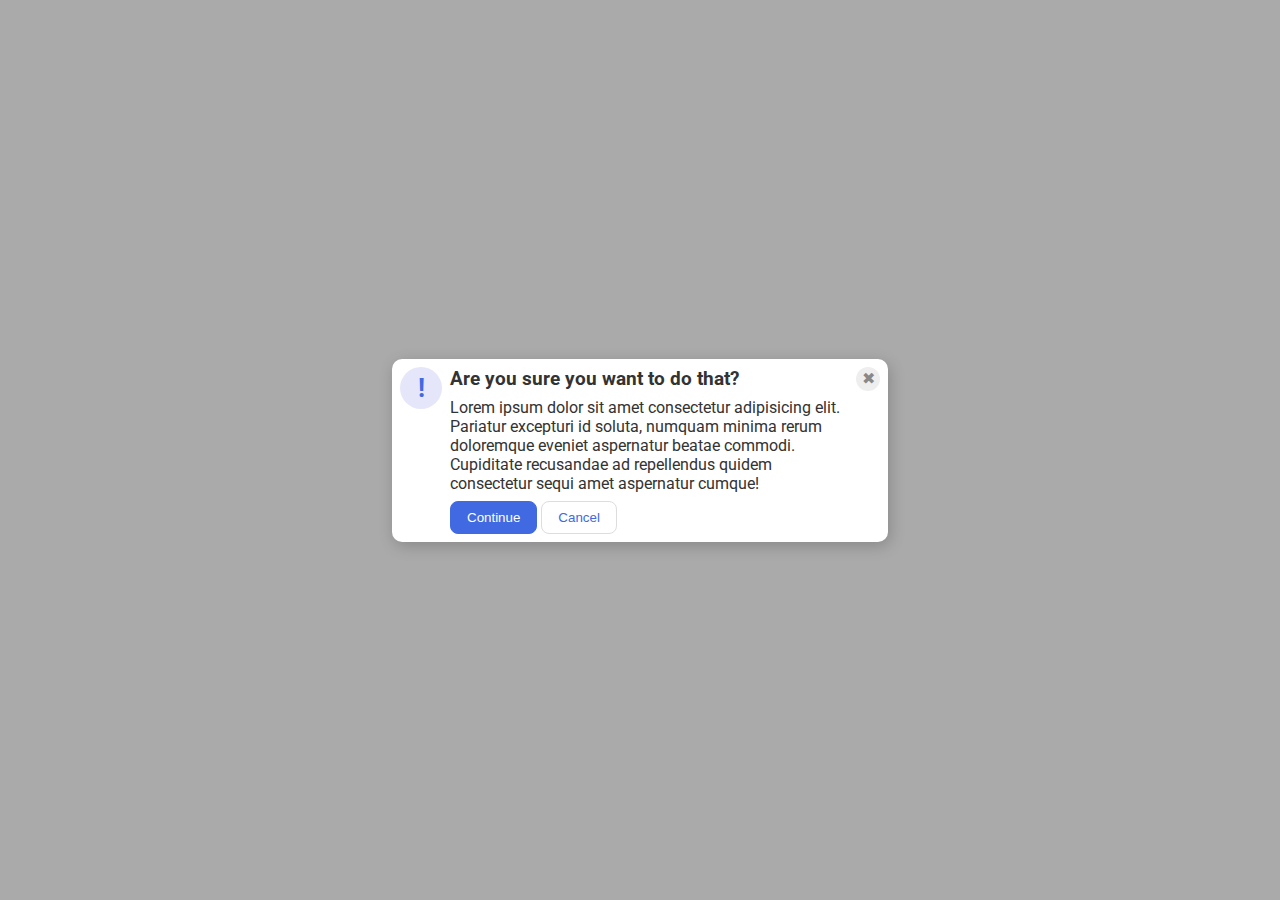
<file: flex/05-flex-modal/index.html>
<!DOCTYPE html>
<html lang="en">
  <head>
    <meta charset="UTF-8">
    <meta http-equiv="X-UA-Compatible" content="IE=edge">
    <meta name="viewport" content="width=device-width, initial-scale=1.0">
    <link rel="stylesheet" href="style.css">
    <title>Modal</title>
  </head>
  <body>
    <div class="modal">
      <div class="icon">!</div>
        <div class="text-and-buttons">
        <div class="header">Are you sure you want to do that?</div>
        <div class="text">Lorem ipsum dolor sit amet consectetur adipisicing elit. Pariatur excepturi id soluta, numquam minima rerum doloremque eveniet aspernatur beatae commodi. Cupiditate recusandae ad repellendus quidem consectetur sequi amet aspernatur cumque!</div>
      <div class="buttons">
        <button class="continue">Continue</button>
        <button class="cancel">Cancel</button>
      </div>
      </div>
      <div class="close-button">✖</div>
    </div>
  </body>
</html>
</file>
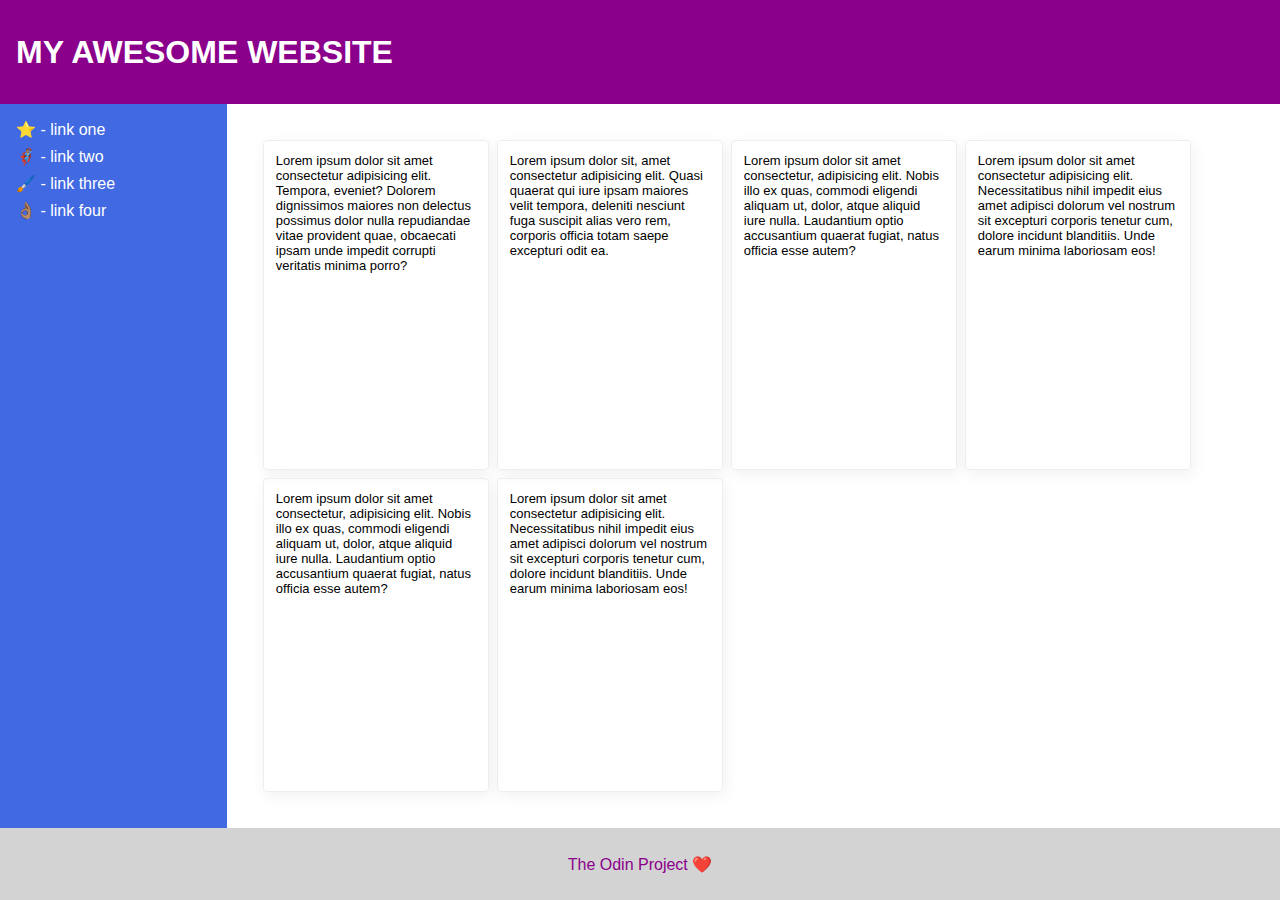
<file: flex/07-flex-layout-2/index.html>
<!DOCTYPE html>
<html lang="en">

<head>
    <meta charset="UTF-8">
    <meta http-equiv="X-UA-Compatible" content="IE=edge">
    <meta name="viewport" content="width=device-width, initial-scale=1.0">
    <title>The Holy Grail</title>
    <link rel="stylesheet" href="style.css">
</head>

<body>
    <div class="header">
        MY AWESOME WEBSITE
    </div>

    <div class="content">
        <div class="sidebar">
            <ul>
                <li><a href="#">⭐ - link one</a></li>
                <li><a href="#">🦸🏽‍♂️ - link two</a></li>
                <li><a href="#">🖌️ - link three</a></li>
                <li><a href="#">👌🏽 - link four</a></li>
            </ul>
        </div>
        <div class="deck">
            <div class="card">Lorem ipsum dolor sit amet consectetur adipisicing elit. Tempora, eveniet? Dolorem dignissimos
                maiores non delectus possimus dolor nulla repudiandae vitae provident quae, obcaecati ipsam unde impedit
                corrupti veritatis minima porro?</div>
            <div class="card">Lorem ipsum dolor sit, amet consectetur adipisicing elit. Quasi quaerat qui iure ipsam maiores
                velit tempora, deleniti nesciunt fuga suscipit alias vero rem, corporis officia totam saepe excepturi odit
                ea.</div>
            <div class="card">Lorem ipsum dolor sit amet consectetur, adipisicing elit. Nobis illo ex quas, commodi eligendi
                aliquam ut, dolor, atque aliquid iure nulla. Laudantium optio accusantium quaerat fugiat, natus officia esse
                autem?</div>
            <div class="card">Lorem ipsum dolor sit amet consectetur adipisicing elit. Necessitatibus nihil impedit eius
                amet adipisci dolorum vel nostrum sit excepturi corporis tenetur cum, dolore incidunt blanditiis. Unde earum
                minima laboriosam eos!</div>
            <div class="card">Lorem ipsum dolor sit amet consectetur, adipisicing elit. Nobis illo ex quas, commodi eligendi
                aliquam ut, dolor, atque aliquid iure nulla. Laudantium optio accusantium quaerat fugiat, natus officia esse
                autem?</div>
            <div class="card">Lorem ipsum dolor sit amet consectetur adipisicing elit. Necessitatibus nihil impedit eius
                amet adipisci dolorum vel nostrum sit excepturi corporis tenetur cum, dolore incidunt blanditiis. Unde earum
                minima laboriosam eos!</div>
        </div>
    </div>
    <div class="footer">
        The Odin Project ❤️
    </div>
</body>

</html>
</file>
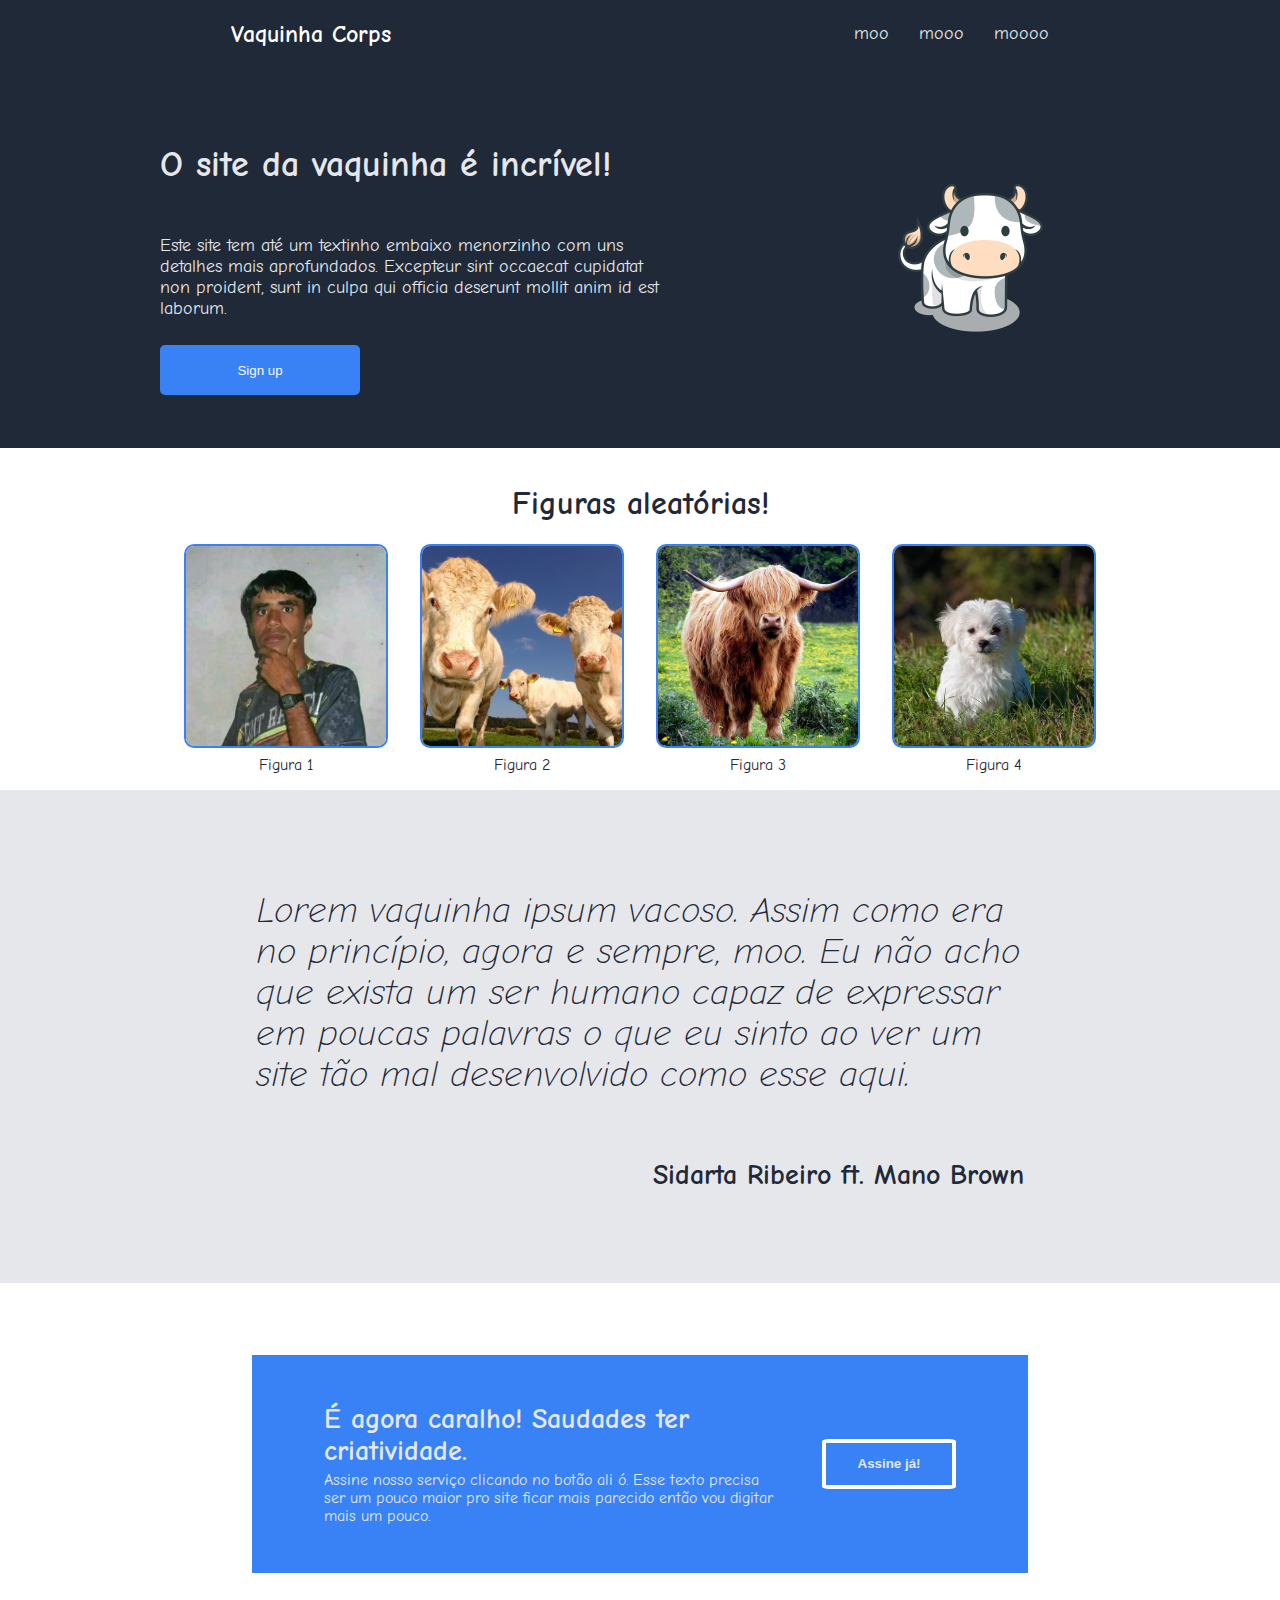
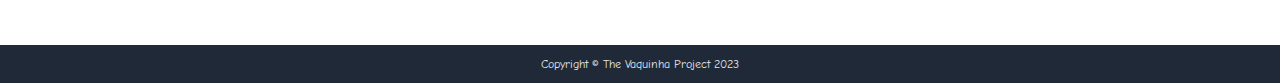
<file: flex/final-project/index.html>
<!DOCTYPE html>
<html lang="pt-BR">

<head>
    <meta charset="UTF-8">
    <meta http-equiv="X-UA-Compatible" content="IE=edge">
    <!-- <meta name="viewport" content="width=device-width, initial-scale=1.0"> -->
    <link rel="stylesheet" href="style.css">
    <link rel="preconnect" href="https://fonts.googleapis.com">
    <link rel="preconnect" href="https://fonts.gstatic.com" crossorigin>
    <link href="https://fonts.googleapis.com/css2?family=Comic+Neue:wght@300;700;900&display=swap" rel="stylesheet">
    <title>Meu primeiro site bonitão</title>
</head>

<body>
    <div class="hero">
        <div class="header">
            <div class="left-header">
                <!-- <img src="cow-logo.avif" alt="Logo de uma vaca" height="200px" width="200px"> -->
                <h2>Vaquinha Corps</h2>
            </div>
            <div class="right-header">
                <ul>
                    <li>moo</li>
                    <li>mooo</li>
                    <li>moooo</li>
                </ul>
            </div>
        </div>
        <div class="banner">
            <div class="greeting">
                <h1>O site da vaquinha é incrível!</h1>
                <p>Este site tem até um textinho embaixo menorzinho com uns detalhes mais aprofundados. Excepteur sint
                    occaecat cupidatat non proident, sunt in culpa qui officia deserunt mollit anim id est laborum.</p>
                <button>Sign up</button>
            </div>
            <img class="cow" src="./cute-cow.png" alt="Vaquinha">
        </div>
    </div>
    <div class="figure-container">
        <h1>Figuras aleatórias!</h1>
        <div class="gallery">
            <div class="my-fig">
                <img src="./cabeça-de-gelo.jpg" alt="Texto">
                Figura 1
            </div>
            <div class="my-fig">
                <img src="./cow-rap-cover.jpg" alt="">
                Figura 2
            </div>
            <div class="my-fig">
                <img src="./hairy-cow.jpg" alt="">
                Figura 3
            </div>
            <div class="my-fig">
                <img src="./not-a-cow.jpg" alt="">
                Figura 4
            </div>
        </div>
    </div>
    <div class="bigquote">
        <p class="quote">Lorem vaquinha ipsum vacoso. Assim como era no princípio, agora e sempre, moo. Eu não acho que exista um ser humano capaz de expressar em poucas palavras o que eu sinto ao ver um site tão mal desenvolvido como esse aqui.</p>
        <p class="author"> Sidarta Ribeiro ft. Mano Brown</p>
    </div>
    <div class="calltoaction">
        <div class="calltexto">
            <p class="titulo">É agora  caralho! Saudades ter criatividade.</p>
            <p>Assine nosso serviço clicando no botão ali ó. Esse texto precisa ser um pouco maior pro site ficar mais parecido então vou digitar mais um pouco.</p>
        </div>
        <button class="assine">
            Assine já!
        </button>
    </div>
    <p class="copyright">Copyright © The Vaquinha Project 2023</p>
</body>

</html>
</file>
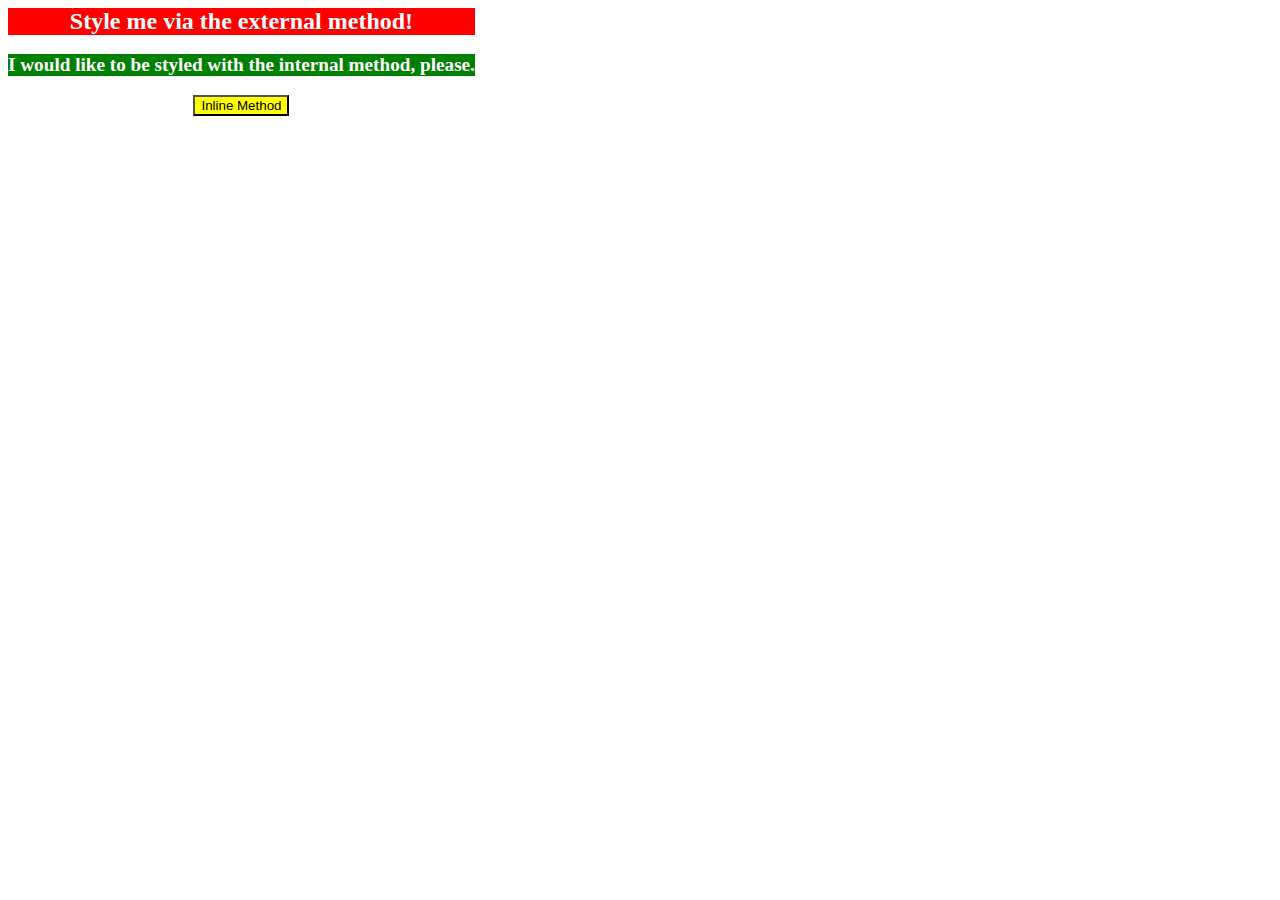
<file: foundations/01-css-methods/index.html>
<!DOCTYPE html>
<html lang="en">
  <head>
    <meta charset="UTF-8">
    <meta http-equiv="X-UA-Compatible" content="IE=edge">
    <meta name="viewport" content="width=device-width, initial-scale=1.0">
    <title>Methods for Adding CSS</title>
    <link rel="stylesheet" href="styles.css">
    <style>
        p {
            background-color: green;
            color: white;
            font-size: larger;
            font-family: fantasy;
        }
    </style>
  </head>
  
  <body>
    <div>Style me via the external method!</div>
    <p>I would like to be styled with the internal method, please.</p>
    <button style="background-color: yellow; color: black;">Inline Method</button>
  </body>
</html>
</file>
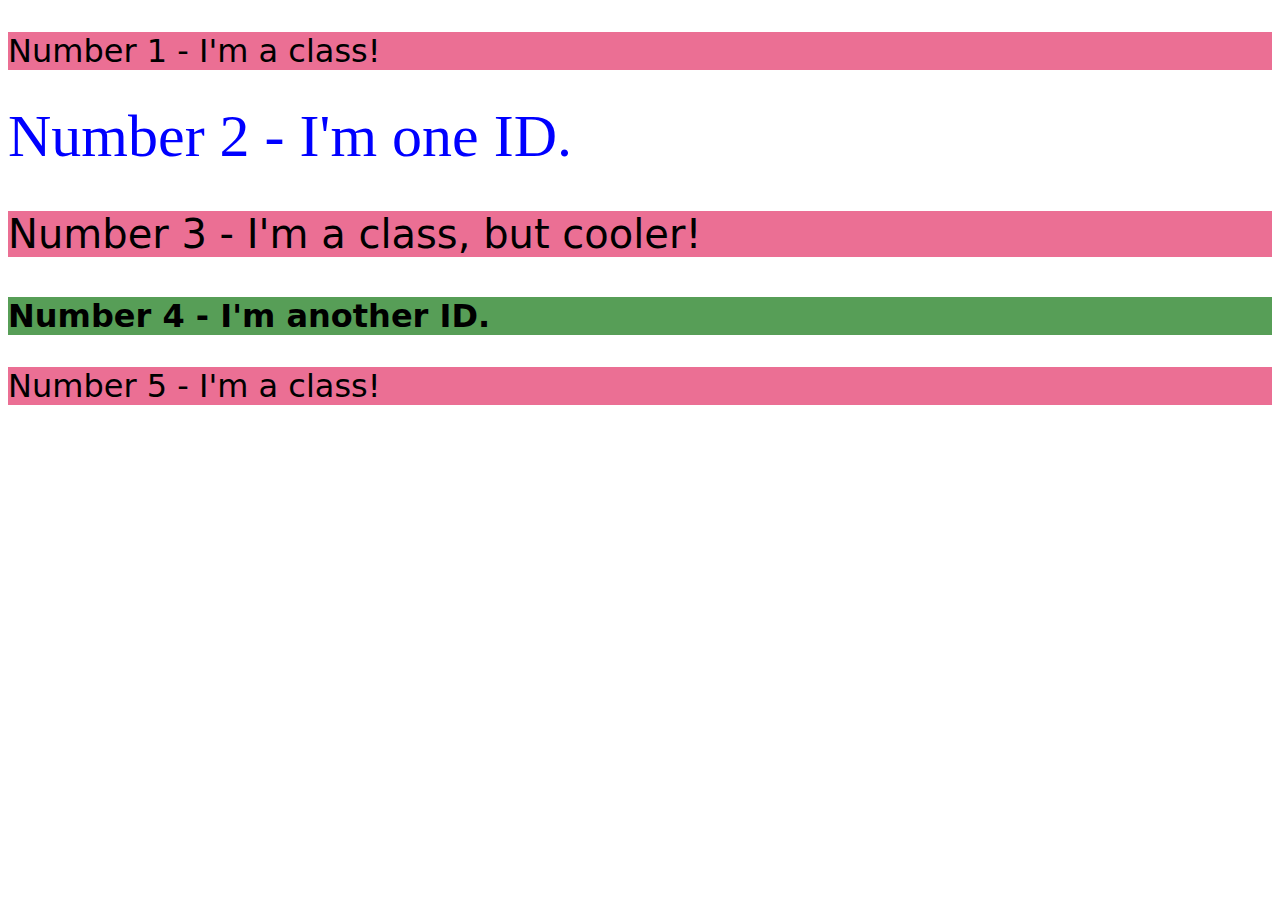
<file: foundations/02-class-id-selectors/index.html>
<!DOCTYPE html>
<html lang="en">
  <head>
    <meta charset="UTF-8">
    <meta http-equiv="X-UA-Compatible" content="IE=edge">
    <meta name="viewport" content="width=device-width, initial-scale=1.0">
    <title>Class and ID Selectors</title>
    <link rel="stylesheet" href="style.css">
  </head>
  <body>
    <p class="impar">Number 1 - I'm a class!</p>
    <div id="idazul">Number 2 - I'm one ID.</div>
    <p class="impar maior">Number 3 - I'm a class, but cooler!</p>
    <div class="impar" id="idverde">Number 4 - I'm another ID.</div>
    <p class="impar">Number 5 - I'm a class!</p>
  </body>
</html>
</file>
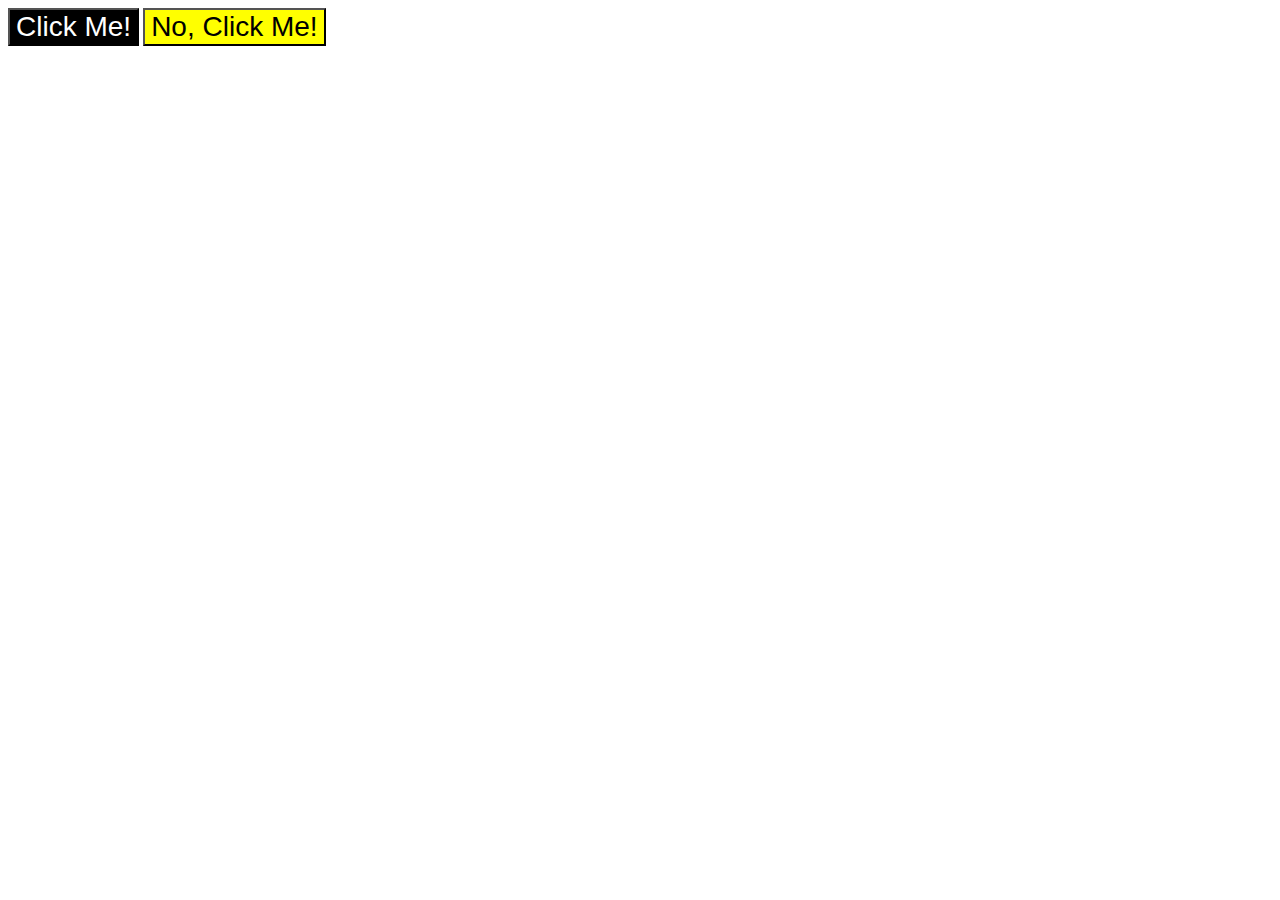
<file: foundations/03-grouping-selectors/index.html>
<!DOCTYPE html>
<html lang="en">
  <head>
    <meta charset="UTF-8">
    <meta http-equiv="X-UA-Compatible" content="IE=edge">
    <meta name="viewport" content="width=device-width, initial-scale=1.0">
    <title>Grouping Selectors</title>
    <link rel="stylesheet" href="style.css">
  </head>
  <body>
    <button class="preto">Click Me!</button>
    <button class="amarelo">No, Click Me!</button>
  </body>
</html>
</file>
<file: flex/05-flex-modal/style.css>
@import url('https://fonts.googleapis.com/css2?family=Roboto:wght@400;700&display=swap');

html, body {
  height: 100%;
}

body {
  font-family: Roboto, sans-serif;
  margin: 0;
  background: #aaa;
  color: #333;
  /* I'll give you this one for free lol */
  display: flex;
  align-items: center;
  justify-content: center;
}

.modal {
  background: white;
  width: 480px;
  border-radius: 10px;
  box-shadow: 2px 4px 16px rgba(0,0,0,.2);
  display: flex;
  text-align: left;
  padding: 8px;
  gap: 8px;
}

.text-and-buttons {
    display: flex;
    flex-flow: column;
    gap: 8px;
}

.icon {
  color: royalblue;
  font-size: 26px;
  font-weight: 700;
  background: lavender;
  width: 42px;
  height: 42px;
  border-radius: 50%;
  display: flex;
  align-items: center;
  justify-content: center;
  flex: 1 0 auto;
}

.close-button {
  background: #eee;
  border-radius: 50%;
  color: #888;
  font-weight: 400;
  font-size: 16px;
  height: 24px;
  width: 24px;
  display: flex;
  align-items: center;
  justify-content: center;
  flex: 1 0 auto;
}

button {
  padding: 8px 16px;
  border-radius: 8px;
}

button.continue {
  background: royalblue;
  border: 1px solid royalblue;
  color: white;
}

button.cancel {
  background: white;
  border: 1px solid #ddd;
  color: royalblue;
}

.header{
    font-size: larger;
    font-weight: bold;
}
</file>
<file: flex/07-flex-layout-2/style.css>
body {
  font-family: -apple-system, BlinkMacSystemFont, 'Segoe UI', Roboto, Oxygen, Ubuntu, Cantarell, 'Open Sans', 'Helvetica Neue', sans-serif;
  margin: 0;
  min-height: 100vh;
  display: flex;
  flex-flow: column;
}

ul {
    list-style-type: none;
    display: flex;
    flex-flow: column;
    justify-content: flex-start;
    padding: 0;
    margin: 8px;
    gap: 8px;
}

a {
    color: white;
    text-decoration: none;
    text-align: center;
}


.header {
  height: 72px;
  background: darkmagenta;
  color: white;
  font-size: 32px;
  font-weight: 900;
  display: flex;
  align-items: center;
  padding: 16px;
}

.footer {
  height: 72px;
  background: lightgray;
  color: darkmagenta;
  display: flex;
  justify-content: center;
  align-items: center;
}

.content {
    display: flex;
    text-align: left;
    flex: auto;
}

.sidebar {
  width: 300px;
  background: royalblue;
  display: flex;
  flex-flow: column;
  padding: 8px;
}

.deck {
    display: flex;
    flex-flow: row wrap;
    gap: 8px;
    justify-content: flex-start;
    padding: 36px;
}

.card {
  border: 1px solid #eee;
  font-size: small;
  box-shadow: 2px 4px 16px rgba(0,0,0,.06);
  border-radius: 4px;
  width: 200px;
  flex-basis: auto;
  padding: 12px;
  flex: initial;
}
</file>
<file: flex/final-project/style.css>
@viewport {
    width: extend-to-zoom;
    zoom: 1.0;
}

body {
    display: flex;
    flex-flow: column;
    min-height: 100vh;
    color: #e5e7eb;
    font-family: 'Comic Neue', cursive;
    align-items: center stretch;
    padding: 0;
    margin: 0;
}

ul {
    padding: 0;
    border: 0;
    list-style-type: none;
    display: flex;
    gap: 30px;
}

.hero {
    display: flex;
    flex-flow: column;
    color: white;
    background-color: #1f2937;
    flex-grow: 1;
}

.header {
    display: flex;
    justify-content: space-around;
}

.left-header {
    display: flex;
    align-items: center;
}

.right-header {
    display: flex;
    align-items: center;
    font-size: 18px;
    color: #e5e7eb;
}

.banner {
    display: flex;
    justify-content: space-around;
    align-items: center;
    flex: auto;
    padding: 40px 80px 40px 80px;
}

.greeting {
    display: flex;
    flex-flow: column wrap;
    max-width: 500px;
    text-align: left;
    font-size: 18px;
    color: #e5e7eb;
    gap: 8px;
}

.greeting h {
    font-size: 48px;
    font-weight: 900;
}

.greeting button {
    flex: auto;
    color: #f9faf8;
    background-color: #3882f6;
    width: 200px;
    height: 50px;
    border: 0;
    border-radius: 5px;
}

.cow {
    width: 300px;
    height: 300px;
    object-fit: cover;
}

.figure-container {
    display: flex;
    flex-flow: column;
    justify-content: center;
    align-items: center;
    background-color: white;
    padding: 16px;
}

.gallery {
    flex: auto;
    display: flex;
    flex-flow: row wrap;
    /* justify-content: center; */
    gap: 32px;
    justify-content: space-around;
}

.figure-container h1 {
    color: #1f2937;
}

.gallery .my-fig {
    display: flex;
    flex-flow: column;
    align-items: center;
    gap: 8px;
    width: fit-content;
    flex-grow: 0;
    color: #1f2937;
    font-weight: 400;
    margin: 0;
}

.gallery img {
    /* display: block; */
    object-fit: cover;
    border: 2px solid #3882f6;
    border-radius: 5%;
    width: 200px;
    height: 200px;
}

.bigquote {
    padding: 5% 20% 5% 20%;
    background-color: #e5e7eb;
    color: #1F2937;
    display: flex;
    flex-flow: column;
}

.quote {
    text-align: left;
    font-size: 36px;
    font-style: italic;
    font-weight: lighter;
}


.author {
    font-size: 28px;
    font-weight: 900;
    font-style: normal;
    text-align: end;
}

.calltoaction {
    display: flex;
    background-color: #3882f6;
    align-items: center;
    padding: 48px 72px 48px 72px;
    justify-content: space-around;
    gap: 48px;
    align-self: center;
    max-width: 80%;
    max-height: 80%;
    margin: 72px 48px 72px 48px;
}

.calltexto {
    text-align: left;
    width: 450px;
    display: flex;
    flex-flow: column;
    justify-content: center;
    gap: 4px;
}

.calltexto p {
    padding: 0;
    margin: 0;
}


p.titulo {
    font-size: 28px;
    font-weight: 900;
}

.calltoaction button {
    width: fit-content;
    margin: 0;
    height: 50px;
    border: 4px solid white;
    border-radius: 5%;
    padding: 2px 32px 2px 32px;
    font-weight: 700;
    background-color: #3882f6;
    color: #e5e7eb;
}

p.copyright {
    text-align: center;
    background-color: #1f2937;
    color: #e5e7eb;
    font-size: 12px;
    font-weight: 400;
    border: 0;
    margin: 0;
    padding: 12px;
}

.greeting button:hover,
.calltoaction button:hover {
    background-color: yellow;
    color: #1f2937;
    transition: 0.7s;
    cursor: pointer;
}
</file>
<file: foundations/01-css-methods/styles.css>
body {
    text-align: center;
    display: table;
    font-weight: bold;
}

div {
    color: white;
    background-color: red;
    font-size: x-large;
}
</file>
<file: foundations/02-class-id-selectors/style.css>
.impar {
    font-family: Verdana, Dejavu Sans, sans-serif;
    background-color: rgb(235, 111, 148);
    color: black;
    font-size: xx-large;
}

.maior {
    font-size: 40px;
}

#idverde {
    background-color: rgb(87, 158, 87);
    font-weight: bold;
}

#idazul {
    color: blue;
    font-size: 60px;
}
</file>
<file: foundations/03-grouping-selectors/style.css>
.preto,
.amarelo {
    font-size: 28px;
    font-family: Helvetica, 'Times New Roman', serif;
}

.preto {
    background-color: black;
    color: white;
}

.amarelo {
    color: black;
    background-color: yellow;
}
</file>
